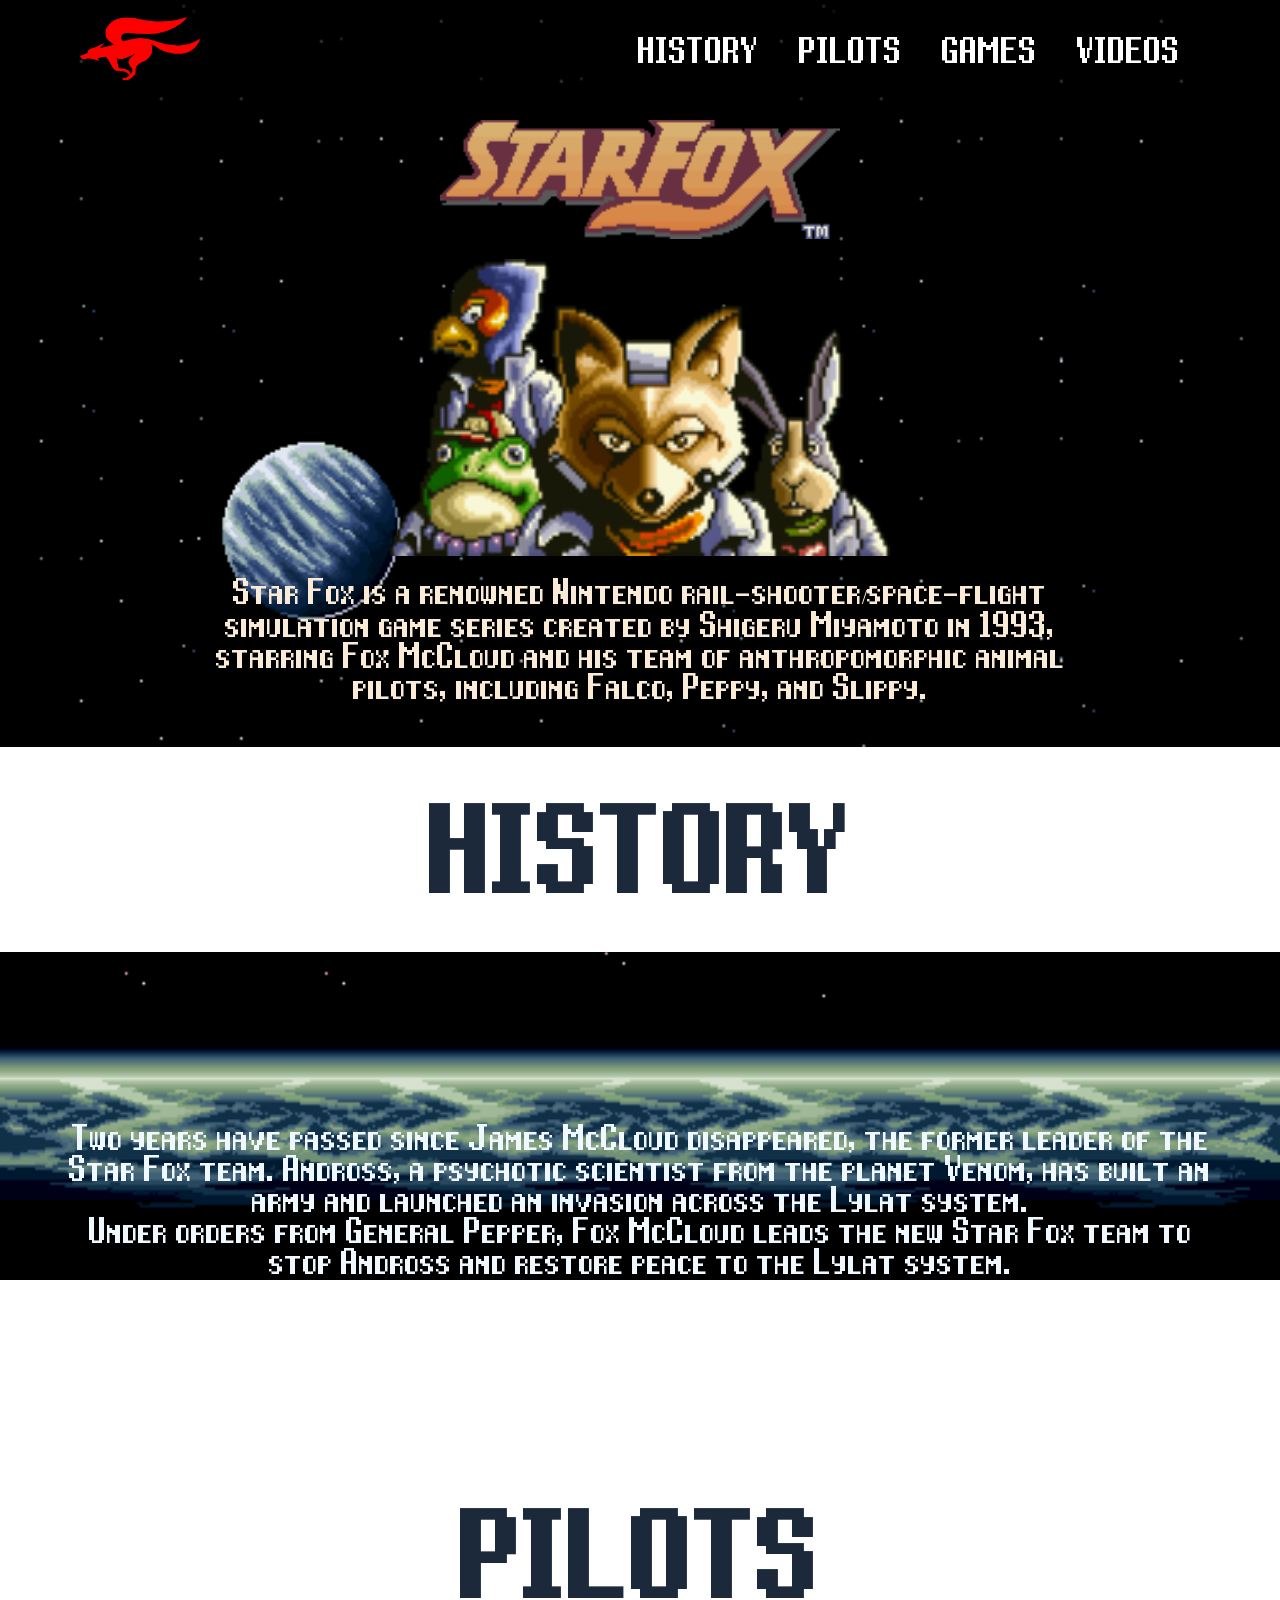
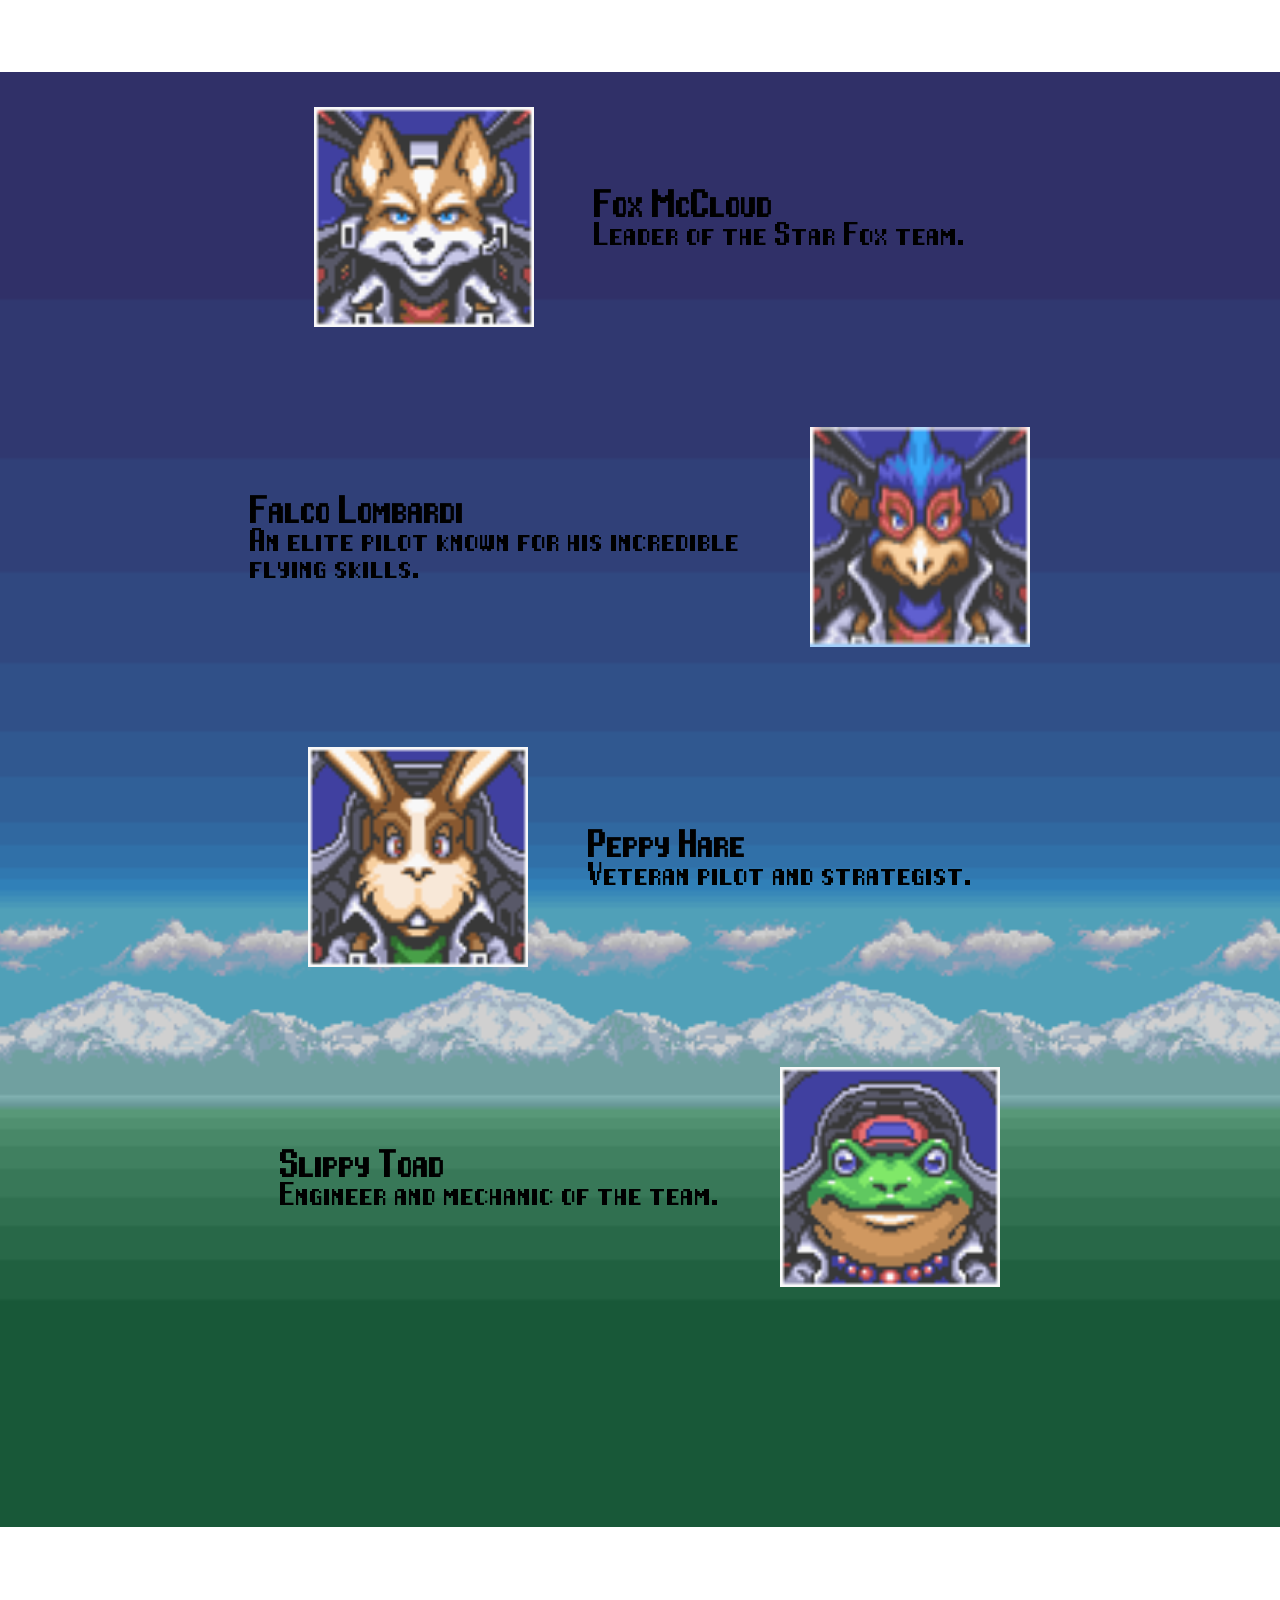
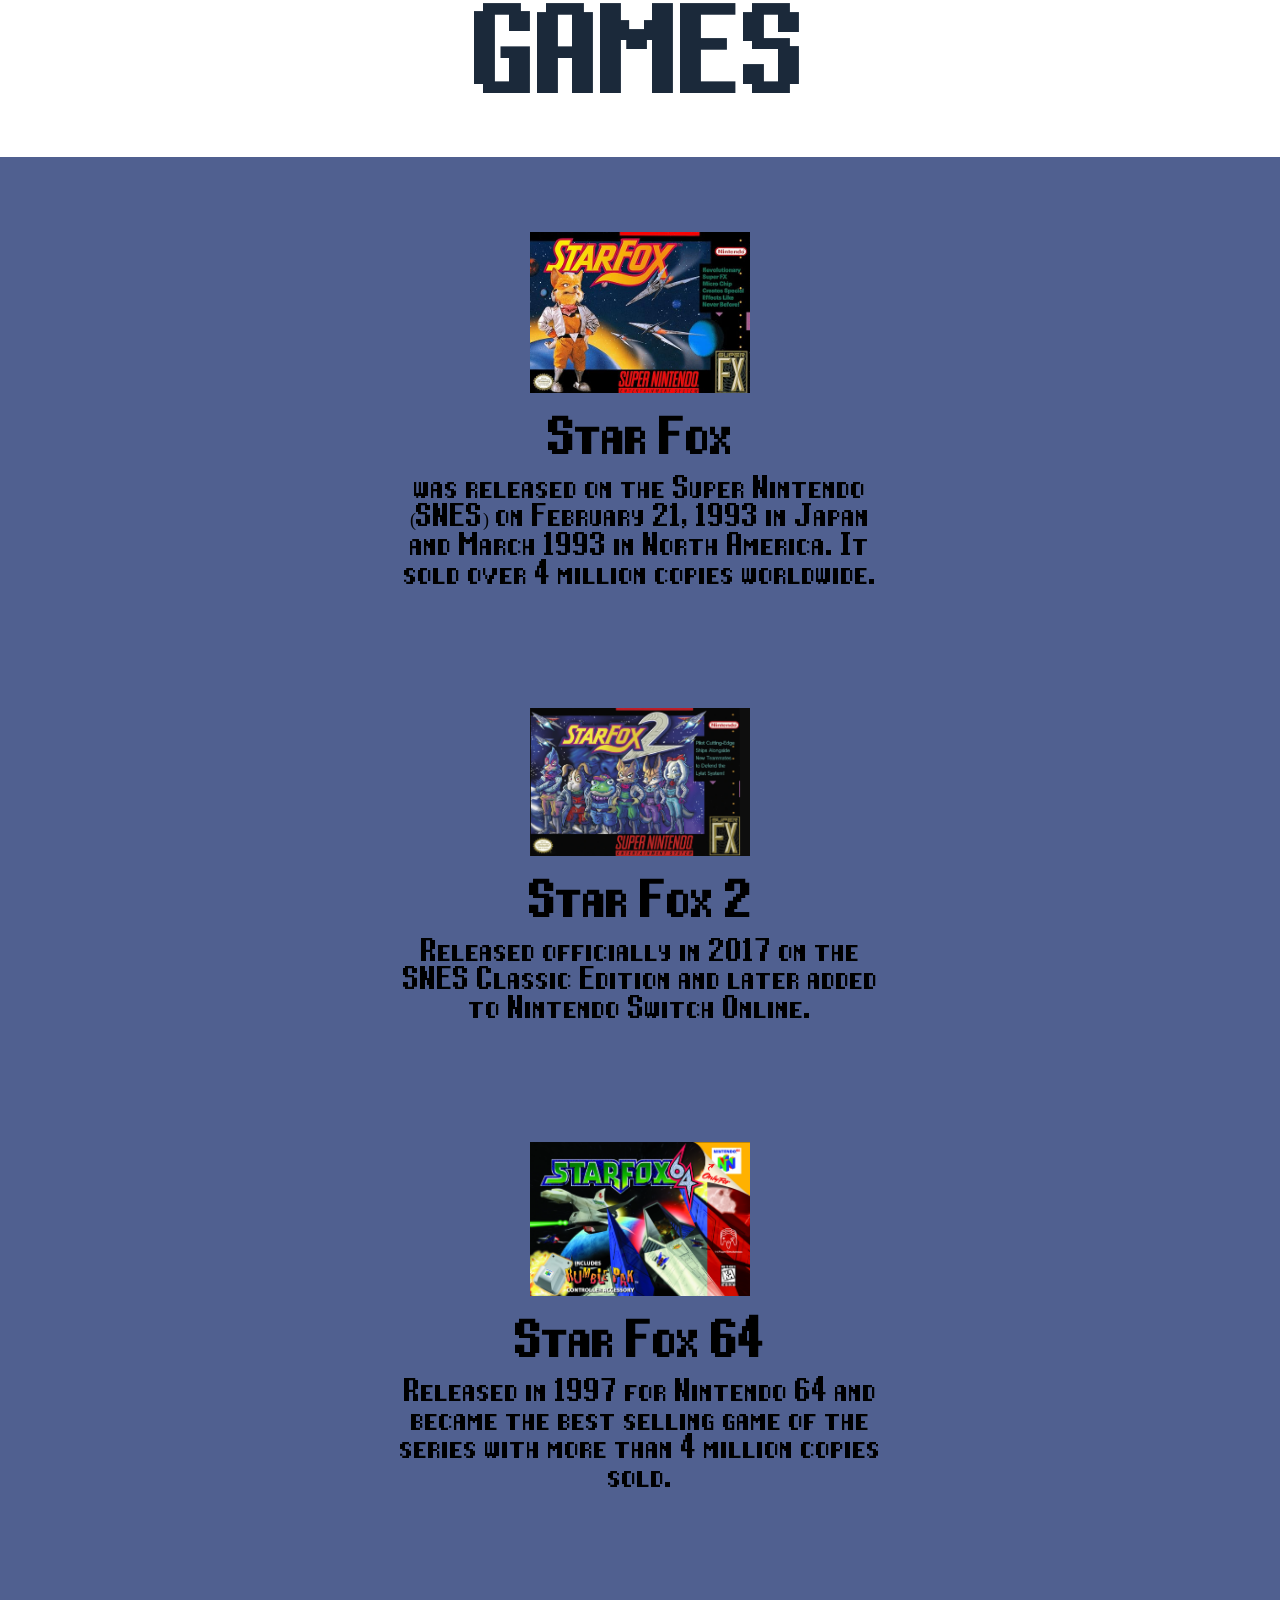
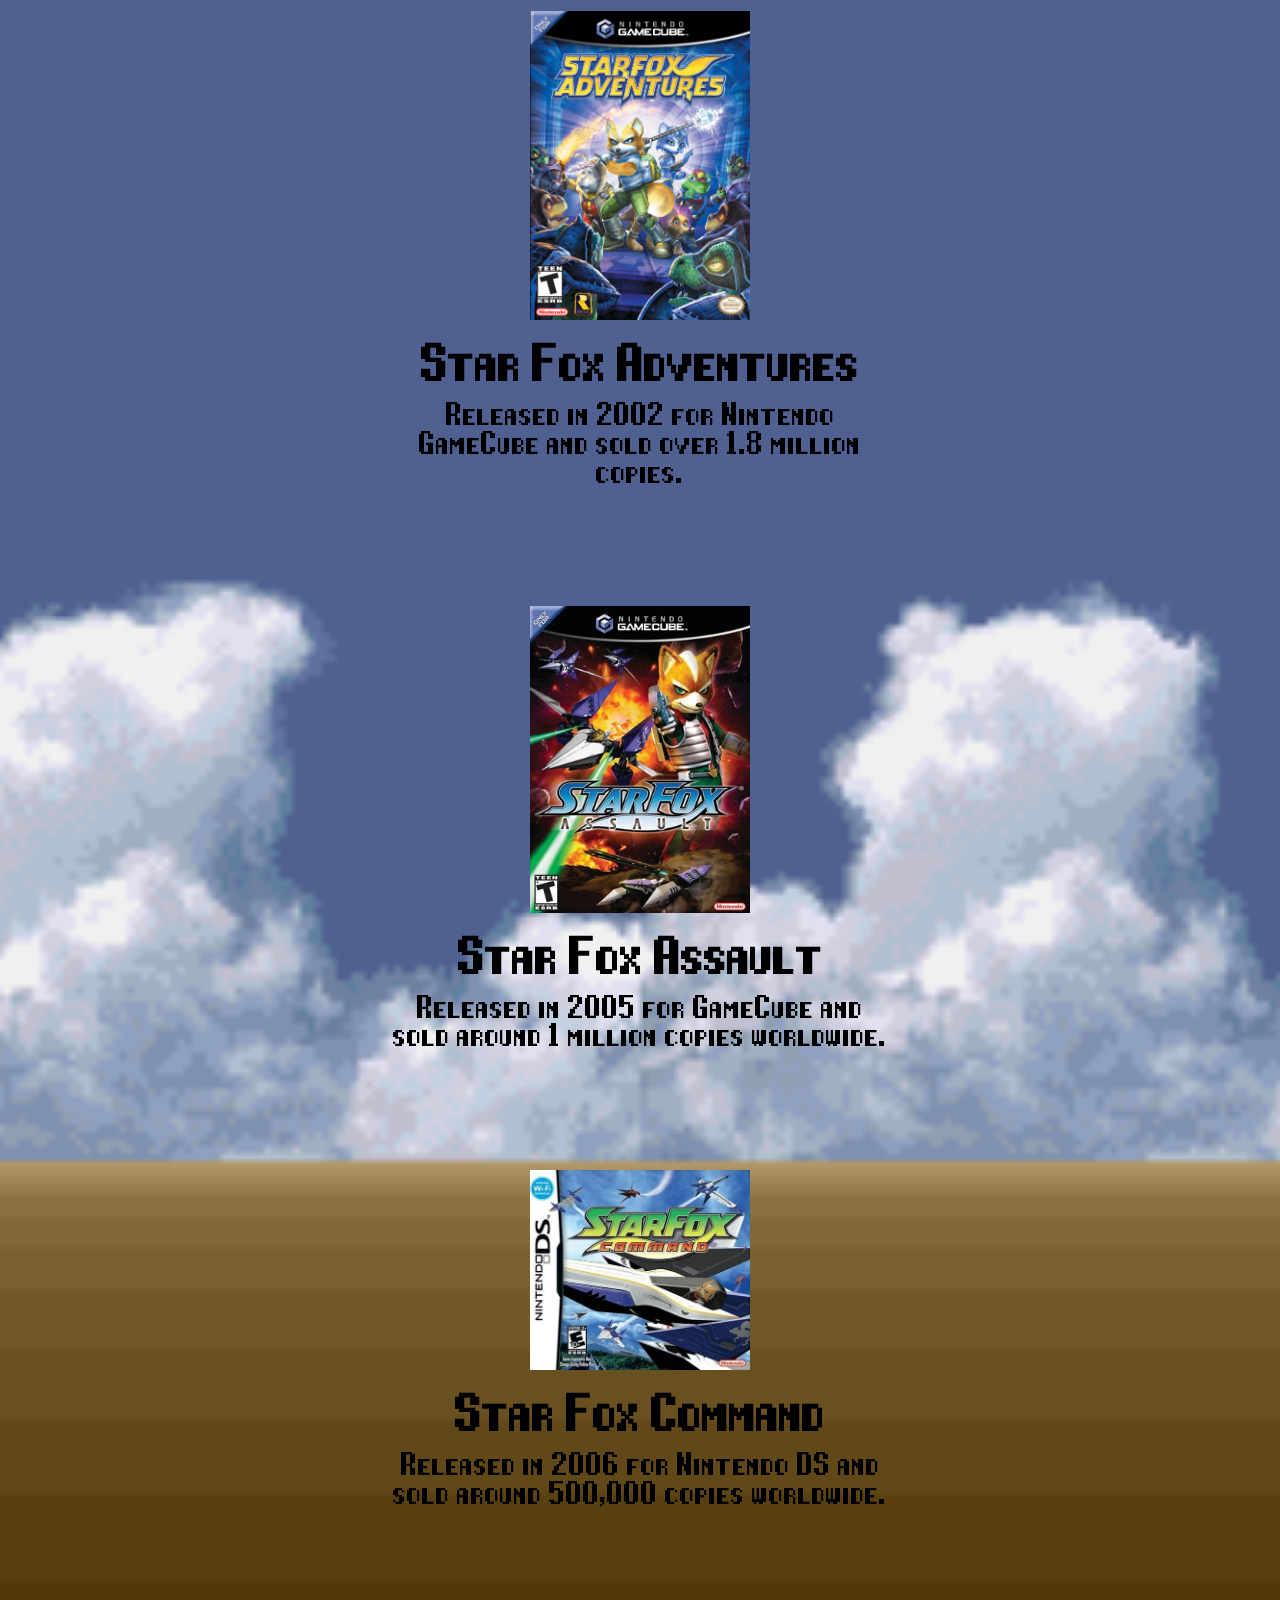
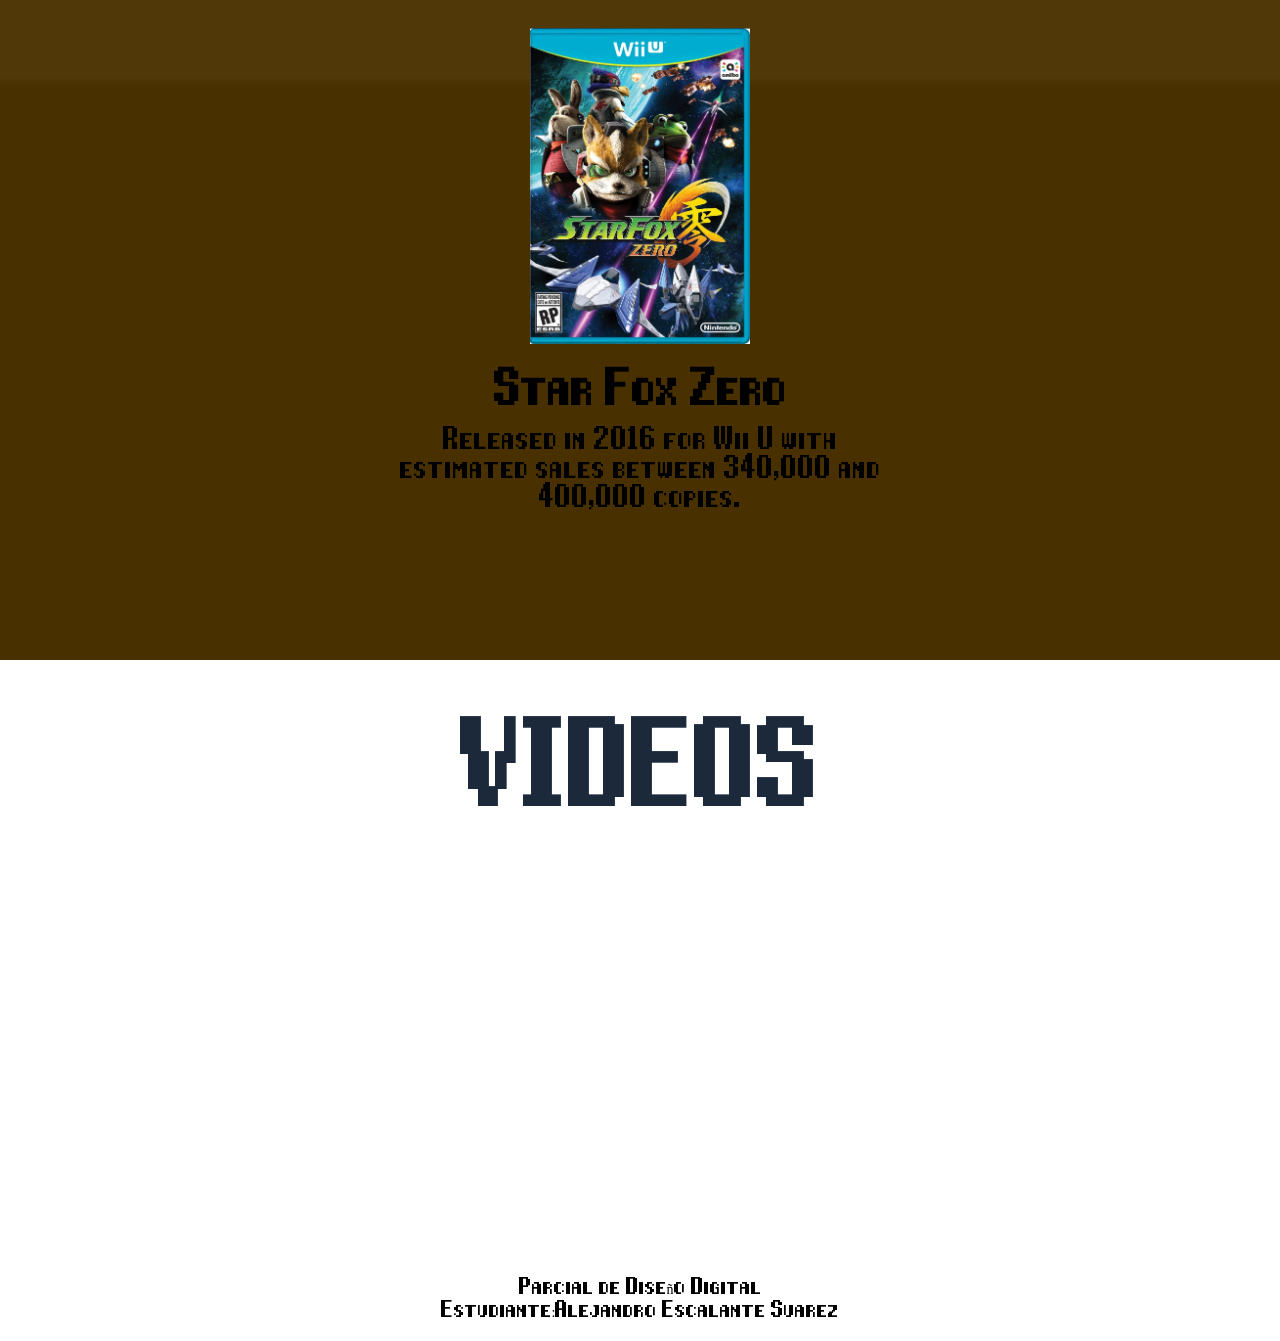
<file: index.html>
<!DOCTYPE html>
<html lang="es">
<head>
    <meta charset="UTF-8">
    <meta name="viewport" content="width=device-width, initial-scale=1.0">
    <title>Star Fox</title>
    <link rel="stylesheet" href="style.css">
</head>
<body>
    <header class="header">
        <div class="menu container">
           <a href="#" class="logo">
           <img src="images/redfox.png" class="logo-menu"></a>
           <input type="checkbox" id="menu">
           <label for="menu">       
           </label> 
           <nav class="navegacion">
            <ul>
             <li><a href="#history">History</a></li>
             <li><a href="#pilots">Pilots</a></li>   
             <li><a href="#games">Games</a></li>   
             <li><a href="#videos">videos</a></li>      
            </ul>
           </nav>
           <script>
            window.onload = function() {
            window.scrollTo(0,0);
            };
               </script>
        </div>
    <div class="header-content container">
     <div class="header-txt">
        <img src="images/star_fox_logo.png" class="logo-main">
        <img src="images/star_fox_team.png" class="team-img">
        <p>
            Star Fox is a renowned Nintendo rail-shooter/space-flight simulation game series created by Shigeru Miyamoto in 1993, starring Fox McCloud and his team of anthropomorphic animal pilots, including Falco, Peppy, and Slippy. 
        </p>
     </div>
    </header>
    
    <section id="history" class="general">
        <h2>History</h2>
        <div class="general-content">
            <article class="general-2 txt">
            <p>
            Two years have passed since James McCloud disappeared, the former leader of the Star Fox team.
            Andross, a psychotic scientist from the planet Venom, has built an army and launched an invasion
            across the Lylat system.
            </p>

            <p>
            Under orders from General Pepper, Fox McCloud leads the new Star Fox team to stop Andross
            and restore peace to the Lylat system.
            </p>
         </article>
        </div>
    </section>

    <section id="pilots" class="pilots">

<ul class="pilots-list">

<h2>Pilots</h2>

<li class="pilot">

<img src="images/fox_mugshot.png" class="mugshot">

<div class="pilot-info">
<h3>Fox McCloud</h3>
<p>Leader of the Star Fox team.</p>
</div>

</div>


<li class="pilot reverse">

<img src="images/falco_mugshot.png" class="mugshot">

<div class="pilot-info">
<h3>Falco Lombardi</h3>
<p>An elite pilot known for his incredible flying skills.</p>
</div>

</div>


<li class="pilot">

<img src="images/peppy_mugshot.png" class="mugshot">

<div class="pilot-info">
<h3>Peppy Hare</h3>
<p>Veteran pilot and strategist.</p>
</div>

</div>


<li class="pilot reverse">

<img src="images/slippy_mugshot.png" class="mugshot">

<div class="pilot-info">
<h3>Slippy Toad</h3>
<p>Engineer and mechanic of the team.</p>
</div>

</div>

</div>

</section>
<section id="games" class="games">

<div class="container">

<h2>Games</h2>

<div class="games-list">

<div class="game">
<img src="images/star_fox_box_art.jpg" class="game-box">
<h3>Star Fox</h3>
<p>was released on the Super Nintendo (SNES) on February 21, 1993 in Japan and March 1993 in North America. It sold over 4 million copies worldwide.</p>
</div>

<div class="game">
<img src="images/star_fox_2_box_art.png" class="game-box">
<h3>Star Fox 2</h3>
<p>Released officially in 2017 on the SNES Classic Edition and later added to Nintendo Switch Online.</p>
</div>

<div class="game">
<img src="images/star_fox_64_box_art.png" class="game-box">
<h3>Star Fox 64</h3>
<p>Released in 1997 for Nintendo 64 and became the best selling game of the series with more than 4 million copies sold.</p>
</div>

<div class="game">
<img src="images/star_fox_adventures_box_art.png" class="game-box">
<h3>Star Fox Adventures</h3>
<p>Released in 2002 for Nintendo GameCube and sold over 1.8 million copies.</p>
</div>

<div class="game">
<img src="images/star_fox_assault_box_art.png" class="game-box">
<h3>Star Fox Assault</h3>
<p>Released in 2005 for GameCube and sold around 1 million copies worldwide.</p>
</div>

<div class="game">
<img src="images/star_fox_command_box_art.png" class="game-box">
<h3>Star Fox Command</h3>
<p>Released in 2006 for Nintendo DS and sold around 500,000 copies worldwide.</p>
</div>

<div class="game">
<img src="images/star_fox_zero_box_art.png" class="game-box">
<h3>Star Fox Zero</h3>
<p>Released in 2016 for Wii U with estimated sales between 340,000 and 400,000 copies.</p>
</div>

</div>
</div>

</section>

<section id="videos" class="info-2">
    <div class="info-2-content container">
        <h2>Videos</h2>

        <div class="videos">

            <iframe width="500" height="280"
             src="https://www.youtube.com/embed/V2xoBWKEUvg"
             frameborder="0"
             allowfullscreen></iframe>


             <iframe width="500" height="280"
             src="https://www.youtube.com/embed/tesYsJzew6I"
             frameborder="0"
             allowfullscreen></iframe>

        </div>

        <footer>
<p>Parcial de Diseño Digital</p>
<p>Estudiante:Alejandro Escalante Suarez</p>
</footer>

    </div>

</section>
</file>
<file: style.css>
@font-face {
font-family: 'Starwing';
src: url('fonts/Star-Fox-Starwing.ttf') format('truetype');
}
*{
    margin:0;
    padding: 0;
    box-sizing: border-box;
    text-decoration: none;
    list-style: none;
}

html{
scroll-behavior:smooth;
}

body{
    font-family: "Starwing";
    font-optical-sizing: auto;
}

.logo-main{
width:400px;
margin-bottom:10px;
}

.team-img{
width:500px;
margin-top:10px;
margin-bottom:20px;
}

.logo-menu{
width:120px;
}

.container{
    max-width: 1200px;
    margin: 0 auto;
}

.header{
    background-image: url(images/fondo_espacio.png);
    background-position: center bottom;
    background-repeat: no-repeat;
    background-size: cover;
    background-attachment: fixed;
    min-height: 70vh;
    display: flex;
    align-items: center;
    position: relative;
}


.menu{
position: fixed;
top: 0;
left: 0;
right: 0;
display: flex;
align-items: center;
justify-content: space-between;
background-color: rgba(0,0,0,0.7);
padding: 15px 40px;
z-index: 1000;
}

.logo{
    color: antiquewhite;
    font-size: 30px;
    font-weight: 800;
    text-transform: uppercase;
}

#menu{
    display: none;
}

.menu-icono{
    width: 25px;
}

.menu .navegacion ul li{
    position: relative;
    float: left;
}
.menu .navegacion ul li a{
    font-size: 20px;    
    padding: 20px;
    color: #fff;
    display: block;
    font-weight: 400;
    text-transform: uppercase;
}

.header-txt{
display:flex;
flex-direction:column;
align-items:center;
justify-content:center;
text-align:center;
margin-top:120px;
}

.header-txt h1{
    color: antiquewhite;
    text-transform: uppercase;
    font-size: 100px;
    margin-bottom: 20px;
}

.header-txt p{
    color: antiquewhite;
    font-size: 20px;
    padding: 0 150px;
    margin-bottom: 45px;
}

.general{
    text-align: center;
    padding: 50px 0;
}

h2{
    font-size: 70px;
    text-transform: uppercase;
    color: #1B293A;
}

.container h2{
    text-align: center;
    padding: 50px;
}

.general-content{
    background-image: url(images/sectorX.png);
    justify-content: space-between;
    background-repeat: no-repeat;
    background-size: cover;
    background-attachment: fixed;
    margin-top: 50px;
    display: flex;
}

.general-2{
    background-position: center center;
    background-repeat: no-repeat;
    background-size: cover;
    height: 500px;
    padding: 170px 55px;
}

.txt h3{
    color: aliceblue;
    text-transform: uppercase;
    font-size: 20px;
    margin-bottom: 10px;
}

.txt p{
    color: aliceblue;
    font-size: 20px;  
}

.pilots h2,
.games h2{
margin-top:-290px;
text-align: center;
}

.pilots{
background-image:url(images/corneria.png);
background-position:center;
background-size:cover;
background-repeat:no-repeat;
padding:80px 0 100px 0;
margin-top: 170px;
}

.pilot{
display:flex;
align-items:center;
justify-content:center;
gap:60px;
margin:100px 0;
flex-wrap:wrap;
}

.pilots-list{
list-style:none;
padding:40px;
margin:0;
}

.reverse{
flex-direction:row-reverse;
}

.mugshot{
width:220px;
transition:0.3s;
}

.mugshot:hover{
transform:scale(1.1);
filter:drop-shadow(0 0 10px #00eaff)
       drop-shadow(0 0 25px #00eaff);
}

.pilot-info{
max-width:500px;
color:black;
font-size:18px;
}

.games{
background-image:url(images/fortuna_dune.png);
background-position:center;
background-size:cover;
background-repeat:no-repeat;

padding:80px 0 150px 0;
margin-top:230px;

display:flex;
flex-direction:column;
align-items:center;
gap:100px;
}

.games-4,
.games-5,
.games-6,
.games-7,
.games-8,
.games-9,
.games-10{
display:flex;
flex-direction:column;
align-items:center;
text-align:center;
max-width:600px;
}

.games-list{
display:flex;
flex-direction:column;
align-items:center;
gap:120px;
margin-top:80px;
}

.game{
display:flex;
flex-direction:column;
align-items:center;
text-align:center;
max-width:500px;
}

.game-box{
width:220px;
margin-bottom:20px;
transition:0.3s;
}

.game-box:hover{
transform:scale(1.05);
}

.game h3{
font-size:30px;
margin-bottom:15px;
}

.game p{
font-size:18px;
line-height:1.6;
max-width:500px;
}

.info-2{
    background-position: center center;
    background-repeat: no-repeat;
    background-size: 100% 100%;
}

.videos{
display:flex;
justify-content:center;
gap:40px;
margin-top:10px;
margin-bottom: 100px;
flex-wrap:wrap;
}


footer{
color:black;
text-align:center;
padding:20px 0;
font-size:14px;
margin-top: 100px;
}
</file>
